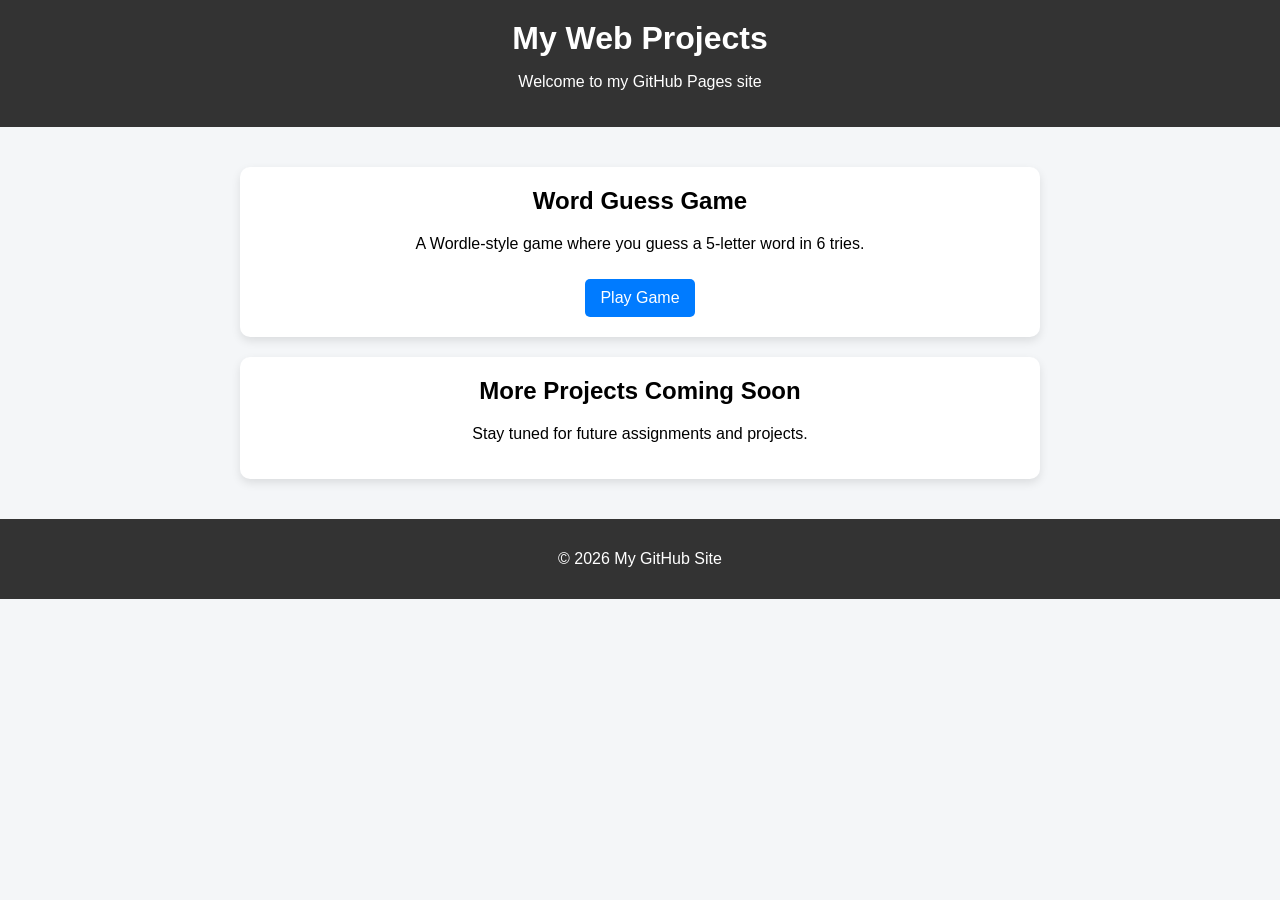
<file: index.html>
<!DOCTYPE html>
<html lang="en">
<head>
    <meta charset="UTF-8">
    <title>My Projects</title>
    <link rel="stylesheet" href="styles.css">
</head>
<body>

<header>
    <h1>My Web Projects</h1>
    <p>Welcome to my GitHub Pages site</p>
</header>

<div class="container">

    <div class="card">
        <h2>Word Guess Game</h2>
        <p>A Wordle-style game where you guess a 5-letter word in 6 tries.</p>
        <a href="word-game.html" class="btn">Play Game</a>
    </div>

    <div class="card">
        <h2>More Projects Coming Soon</h2>
        <p>Stay tuned for future assignments and projects.</p>
    </div>

</div>

<footer>
    <p>© 2026 My GitHub Site</p>
</footer>

</body>
</html>
</file>
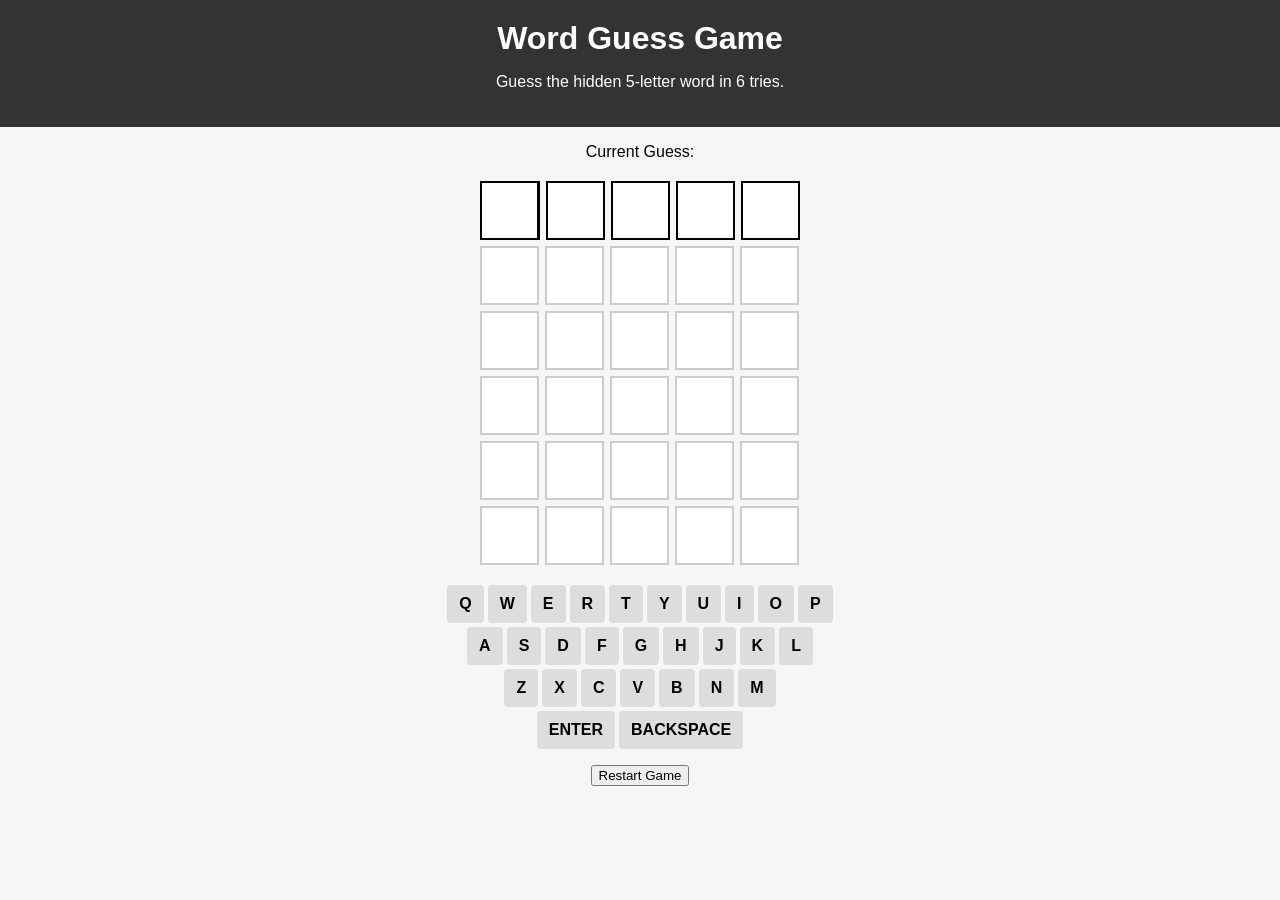
<file: word-game.html>
<!DOCTYPE html>
<html lang="en">
<head>
    <meta charset="UTF-8">
    <title>Word Guess Game</title>
    <link rel="stylesheet" href="styles.css">
</head>
<body>

<header>
    <h1>Word Guess Game</h1>
    <p>Guess the hidden 5-letter word in 6 tries.</p>
</header>

<p id="current-word"></p>

<div id="board"></div>
<div id="keyboard"></div>

<p id="status"></p>

<button id="restart">Restart Game</button>

<script src="word-game.js"></script>
</body>
</html>
</file>
<file: styles.css>
body {
    margin: 0;
    font-family: Arial, sans-serif;
    background-color: #f4f6f8;
    text-align: center;
}

header {
    background-color: #333;
    color: white;
    padding: 20px 0;
}

h1 {
    margin: 0;
}

.container {
    margin: 40px auto;
    max-width: 800px;
}

.card {
    background: white;
    padding: 20px;
    margin: 20px 0;
    border-radius: 10px;
    box-shadow: 0 4px 10px rgba(0,0,0,0.1);
}

.card h2 {
    margin-top: 0;
}

.btn {
    display: inline-block;
    margin-top: 10px;
    padding: 10px 15px;
    background-color: #007BFF;
    color: white;
    text-decoration: none;
    border-radius: 5px;
}

.btn:hover {
    background-color: #0056b3;
}

footer {
    margin-top: 40px;
    padding: 15px;
    background-color: #333;
    color: white;
}

/* Word game board */
#board {
    display: flex;
    flex-direction: column;
    gap: 6px;
    width: fit-content;
    margin: 20px auto;
}

.row {
    display: flex;
    gap: 6px;
}

.tile {
    width: 55px;
    height: 55px;
    border: 2px solid #ccc;
    font-size: 28px;
    font-weight: bold;
    display: flex;
    justify-content: center;
    align-items: center;
    text-transform: uppercase;
    background: white;
}

.active-row .tile {
    border-color: black;
}

.cursor {
    border-right: 3px solid black;
    animation: blink 1s step-end infinite;
}

@keyframes blink {
    50% { border-color: transparent; }
}

.correct { background: #6aaa64; color: white; }
.present { background: #c9b458; color: white; }
.absent  { background: #787c7e; color: white; }

#keyboard {
    margin-top: 20px;
}

.key-row {
    display: flex;
    justify-content: center;
    margin: 4px;
    gap: 4px;
}

.key {
    padding: 10px 12px;
    background: #ddd;
    border-radius: 4px;
    cursor: pointer;
    font-weight: bold;
    user-select: none;
}

.key:hover {
    background: #bbb;
}
</file>
